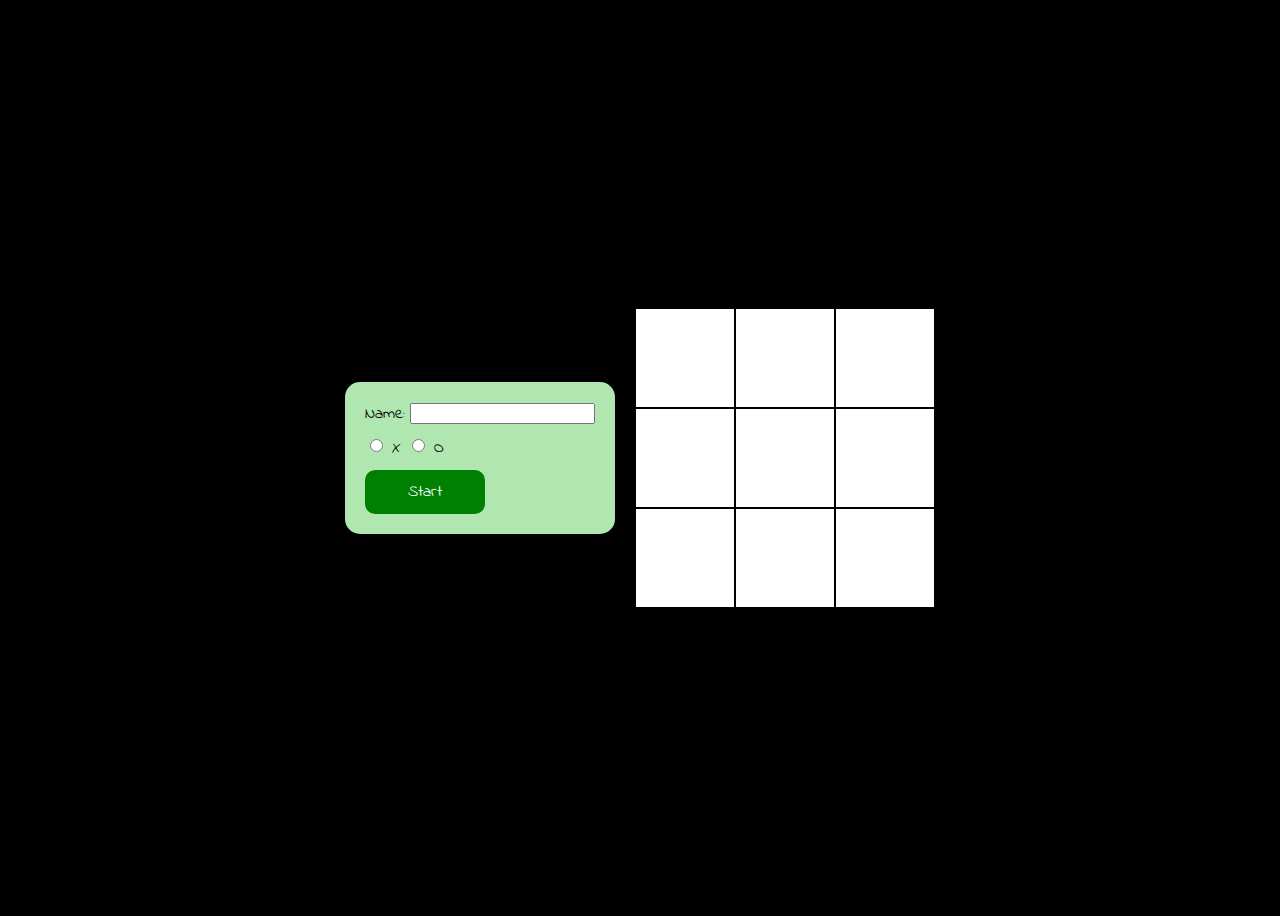
<file: index.html>
<!DOCTYPE html>
<html lang="en">
<head>
    <meta charset="UTF-8">
    <meta name="viewport" content="width=device-width, initial-scale=1.0">
    <link rel="stylesheet" href="style.css">
    <title>Document</title>
</head>
<body>
    <form class = "form">
        <div>
        <label for="name">Name:</label>
        <input type="text" id="name" required>
        </div>
        <div class="radio-group">
            <input type="radio" id="X" name="choice" value="X">
            <label for="X">X</label>

            <input type="radio" id="O" name="choice" value="O">
            <label for="O">O</label>
        </div>    
        <button class="submit" type="submit">Start</button>
    </form>
    <div>
    <div id="results"></div>
    <div class = "board">
        <button id = "btn0"></button>
        <button id = "btn1"></button>
        <button id = "btn2"></button>
        <button id = "btn3"></button>
        <button id = "btn4"></button>
        <button id = "btn5"></button>
        <button id = "btn6"></button>
        <button id = "btn7"></button>
        <button id = "btn8"></button>
    </div>
    </div>
    
    <script src="script.js"></script>
</body>
</html>
</file>
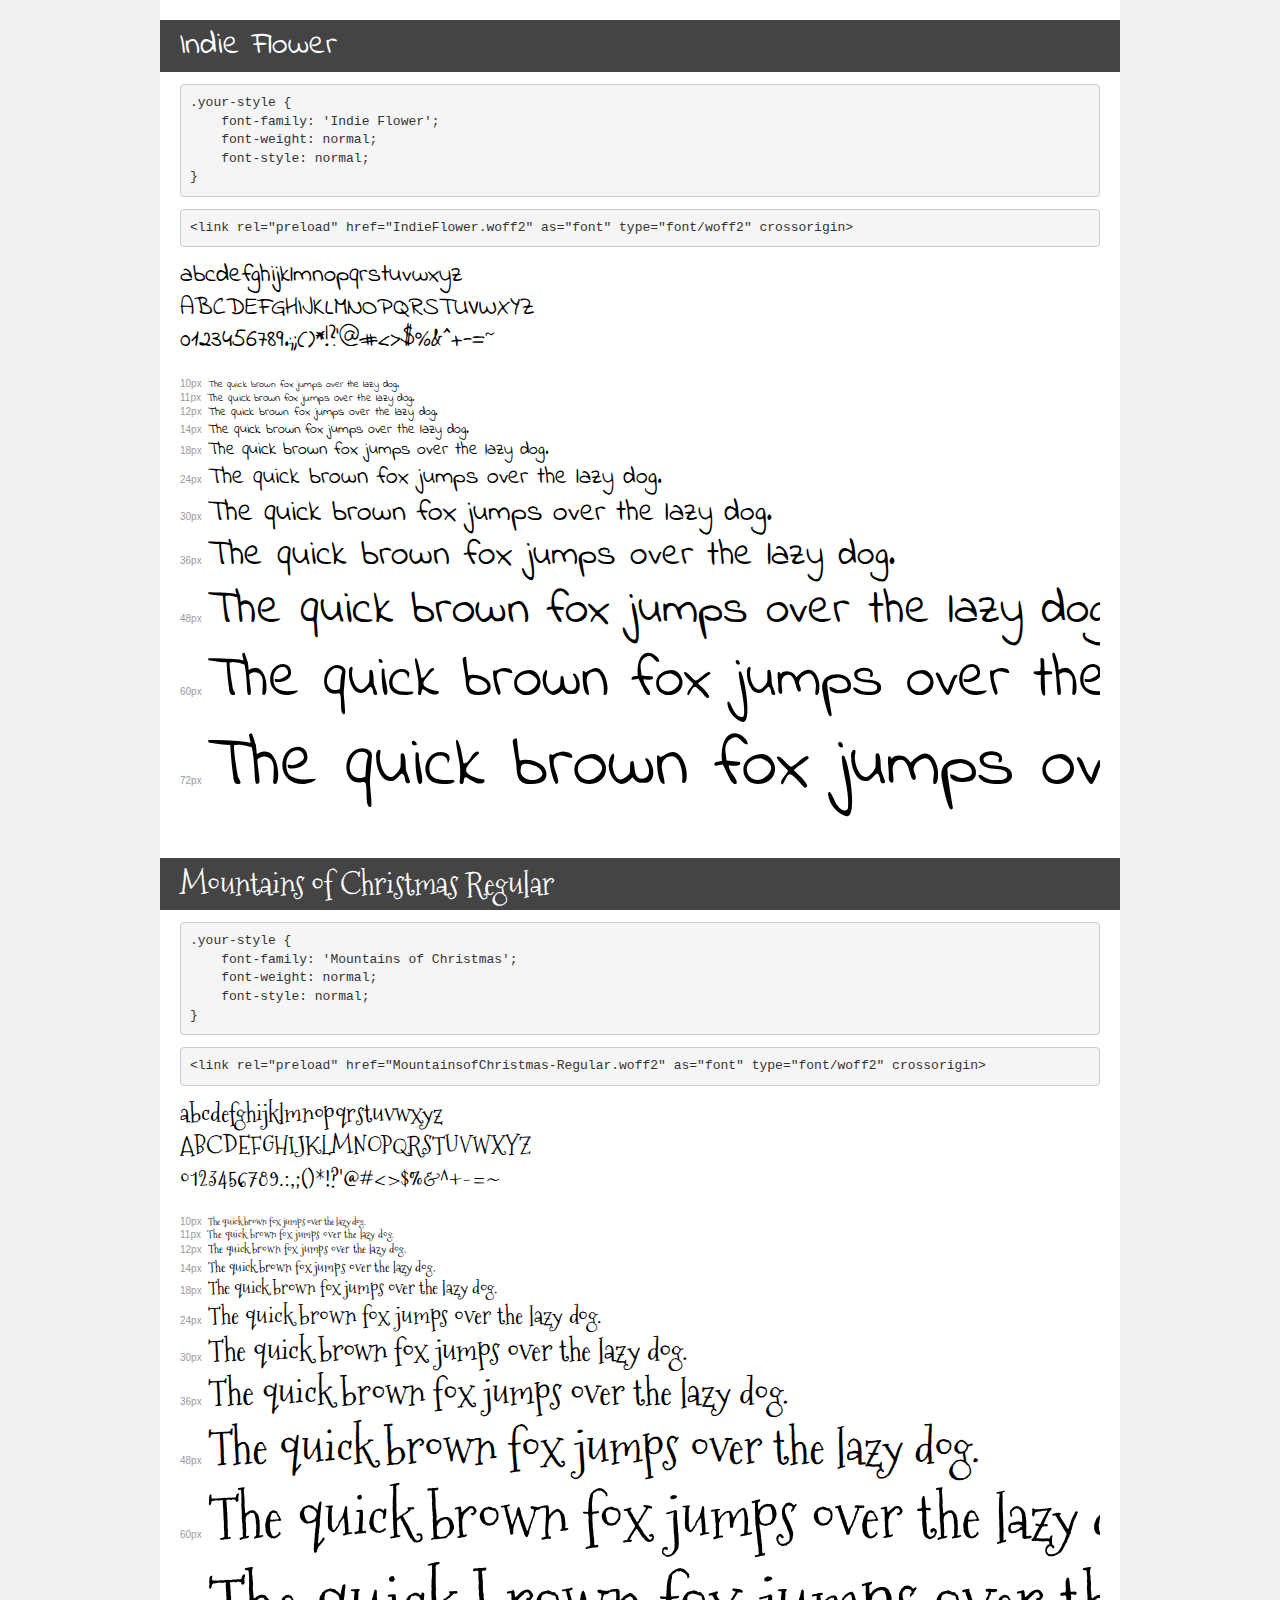
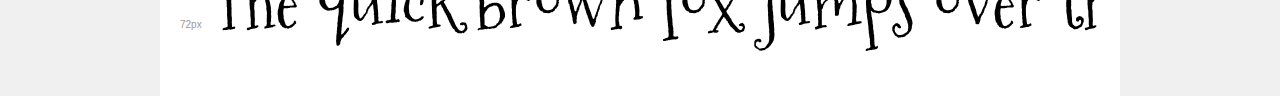
<file: fonts/demo.html>
<!DOCTYPE html>
<html lang="en">
<head>
    <meta charset="utf-8">
    <meta http-equiv="X-UA-Compatible" content="IE=edge">
    <meta name="viewport" content="width=device-width, initial-scale=1">
    <meta name="robots" content="noindex, noarchive">
    <meta name="format-detection" content="telephone=no">
    <title>Transfonter demo</title>
    <link href="stylesheet.css" rel="stylesheet">
    <style>
        /*
        http://meyerweb.com/eric/tools/css/reset/
        v2.0 | 20110126
        License: none (public domain)
        */
        html, body, div, span, applet, object, iframe,
        h1, h2, h3, h4, h5, h6, p, blockquote, pre,
        a, abbr, acronym, address, big, cite, code,
        del, dfn, em, img, ins, kbd, q, s, samp,
        small, strike, strong, sub, sup, tt, var,
        b, u, i, center,
        dl, dt, dd, ol, ul, li,
        fieldset, form, label, legend,
        table, caption, tbody, tfoot, thead, tr, th, td,
        article, aside, canvas, details, embed,
        figure, figcaption, footer, header, hgroup,
        menu, nav, output, ruby, section, summary,
        time, mark, audio, video {
            margin: 0;
            padding: 0;
            border: 0;
            font-size: 100%;
            font: inherit;
            vertical-align: baseline;
        }
        /* HTML5 display-role reset for older browsers */
        article, aside, details, figcaption, figure,
        footer, header, hgroup, menu, nav, section {
            display: block;
        }
        body {
            line-height: 1;
        }
        ol, ul {
            list-style: none;
        }
        blockquote, q {
            quotes: none;
        }
        blockquote:before, blockquote:after,
        q:before, q:after {
            content: '';
            content: none;
        }
        table {
            border-collapse: collapse;
            border-spacing: 0;
        }
        /* demo styles */
        body {
            background: #f0f0f0;
            color: #000;
        }
        .page {
            background: #fff;
            width: 920px;
            margin: 0 auto;
            padding: 20px 20px 0 20px;
            overflow: hidden;
        }
        .font-container {
            overflow-x: auto;
            overflow-y: hidden;
            margin-bottom: 40px;
            line-height: 1.3;
            white-space: nowrap;
            padding-bottom: 5px;
        }
        h1 {
            position: relative;
            background: #444;
            font-size: 32px;
            color: #fff;
            padding: 10px 20px;
            margin: 0 -20px 12px -20px;
        }
        .letters {
            font-size: 25px;
            margin-bottom: 20px;
        }
        .s10:before {
            content: '10px';
        }
        .s11:before {
            content: '11px';
        }
        .s12:before {
            content: '12px';
        }
        .s14:before {
            content: '14px';
        }
        .s18:before {
            content: '18px';
        }
        .s24:before {
            content: '24px';
        }
        .s30:before {
            content: '30px';
        }
        .s36:before {
            content: '36px';
        }
        .s48:before {
            content: '48px';
        }
        .s60:before {
            content: '60px';
        }
        .s72:before {
            content: '72px';
        }
        .s10:before, .s11:before, .s12:before, .s14:before,
        .s18:before, .s24:before, .s30:before, .s36:before,
        .s48:before, .s60:before, .s72:before {
            font-family: Arial, sans-serif;
            font-size: 10px;
            font-weight: normal;
            font-style: normal;
            color: #999;
            padding-right: 6px;
        }
        pre {
            display: block;
            padding: 9px;
            margin: 0 0 12px;
            font-family: Monaco, Menlo, Consolas, "Courier New", monospace;
            font-size: 13px;
            line-height: 1.428571429;
            color: #333;
            font-weight: normal;
            font-style: normal;
            background-color: #f5f5f5;
            border: 1px solid #ccc;
            overflow-x: auto;
            border-radius: 4px;
        }
        /* responsive */
        @media (max-width: 959px) {
            .page {
                width: auto;
                margin: 0;
            }
        }
    </style>
</head>
<body>
<div class="page">
    <div class="demo">
        <h1 style="font-family: 'Indie Flower'; font-weight: normal; font-style: normal;">Indie Flower</h1>
        <pre title="Usage">.your-style {
    font-family: 'Indie Flower';
    font-weight: normal;
    font-style: normal;
}</pre>
        <pre title="Preload (optional)">
&lt;link rel=&quot;preload&quot; href=&quot;IndieFlower.woff2&quot; as=&quot;font&quot; type=&quot;font/woff2&quot; crossorigin&gt;</pre>
        <div class="font-container" style="font-family: 'Indie Flower'; font-weight: normal; font-style: normal;">
            <p class="letters">
                abcdefghijklmnopqrstuvwxyz<br>
ABCDEFGHIJKLMNOPQRSTUVWXYZ<br>
                0123456789.:,;()*!?'@#&lt;&gt;$%&^+-=~
            </p>
            <p class="s10" style="font-size: 10px;">The quick brown fox jumps over the lazy dog.</p>
            <p class="s11" style="font-size: 11px;">The quick brown fox jumps over the lazy dog.</p>
            <p class="s12" style="font-size: 12px;">The quick brown fox jumps over the lazy dog.</p>
            <p class="s14" style="font-size: 14px;">The quick brown fox jumps over the lazy dog.</p>
            <p class="s18" style="font-size: 18px;">The quick brown fox jumps over the lazy dog.</p>
            <p class="s24" style="font-size: 24px;">The quick brown fox jumps over the lazy dog.</p>
            <p class="s30" style="font-size: 30px;">The quick brown fox jumps over the lazy dog.</p>
            <p class="s36" style="font-size: 36px;">The quick brown fox jumps over the lazy dog.</p>
            <p class="s48" style="font-size: 48px;">The quick brown fox jumps over the lazy dog.</p>
            <p class="s60" style="font-size: 60px;">The quick brown fox jumps over the lazy dog.</p>
            <p class="s72" style="font-size: 72px;">The quick brown fox jumps over the lazy dog.</p>
        </div>
    </div>

    <div class="demo">
        <h1 style="font-family: 'Mountains of Christmas'; font-weight: normal; font-style: normal;">Mountains of Christmas Regular</h1>
        <pre title="Usage">.your-style {
    font-family: 'Mountains of Christmas';
    font-weight: normal;
    font-style: normal;
}</pre>
        <pre title="Preload (optional)">
&lt;link rel=&quot;preload&quot; href=&quot;MountainsofChristmas-Regular.woff2&quot; as=&quot;font&quot; type=&quot;font/woff2&quot; crossorigin&gt;</pre>
        <div class="font-container" style="font-family: 'Mountains of Christmas'; font-weight: normal; font-style: normal;">
            <p class="letters">
                abcdefghijklmnopqrstuvwxyz<br>
ABCDEFGHIJKLMNOPQRSTUVWXYZ<br>
                0123456789.:,;()*!?'@#&lt;&gt;$%&^+-=~
            </p>
            <p class="s10" style="font-size: 10px;">The quick brown fox jumps over the lazy dog.</p>
            <p class="s11" style="font-size: 11px;">The quick brown fox jumps over the lazy dog.</p>
            <p class="s12" style="font-size: 12px;">The quick brown fox jumps over the lazy dog.</p>
            <p class="s14" style="font-size: 14px;">The quick brown fox jumps over the lazy dog.</p>
            <p class="s18" style="font-size: 18px;">The quick brown fox jumps over the lazy dog.</p>
            <p class="s24" style="font-size: 24px;">The quick brown fox jumps over the lazy dog.</p>
            <p class="s30" style="font-size: 30px;">The quick brown fox jumps over the lazy dog.</p>
            <p class="s36" style="font-size: 36px;">The quick brown fox jumps over the lazy dog.</p>
            <p class="s48" style="font-size: 48px;">The quick brown fox jumps over the lazy dog.</p>
            <p class="s60" style="font-size: 60px;">The quick brown fox jumps over the lazy dog.</p>
            <p class="s72" style="font-size: 72px;">The quick brown fox jumps over the lazy dog.</p>
        </div>
    </div>

</div>
</body>
</html>
</file>
<file: style.css>
@font-face {
    font-family: 'Indie Flower';
    src: url('fonts/IndieFlower.woff2') format('woff2'),
        url('fonts/IndieFlower.woff') format('woff');
    font-weight: normal;
    font-style: normal;
    font-display: swap;
}

@font-face {
    font-family: 'Mountains of Christmas';
    src: url('fonts/MountainsofChristmas-Regular.woff2') format('woff2'),
        url('fonts/MountainsofChristmas-Regular.woff') format('woff');
    font-weight: normal;
    font-style: normal;
    font-display: swap;
}
body{
    background-color:rgb(0, 0, 0);
    display:flex;
    justify-content: center;
    align-items:center;
    height:100vh;
    font-family:"Indie Flower";
}
.board{
    background-color: white;
    display:grid;
    grid-template-columns: repeat(3, 1fr);
    grid-template-rows:repeat(3,1fr);
    width:300px;
    height:300px;
    font-family:"Mountains of Christmas";
}
button{
    all:unset;
    border: 1px solid rgb(0, 0, 0);
    display:flex;
    justify-content:center;
    align-items:center;
}
.form{
    background-color:rgb(176, 230, 176);
    margin-right:20px;
    padding:20px;
    border-radius: 15px;
    display:flex;
    flex-direction:column;
    gap:10px;
}
.submit{
    all:unset;
    background-color:green;
    color:white;
    border-radius:10px;
    padding:10px;
    max-width:100px;
    text-align: center;
    


}
#results{
    font-size: 20px;
    text-align: center;
    color:white;
}
</file>
<file: fonts/stylesheet.css>
@font-face {
    font-family: 'Indie Flower';
    src: url('IndieFlower.woff2') format('woff2'),
        url('IndieFlower.woff') format('woff');
    font-weight: normal;
    font-style: normal;
    font-display: swap;
}

@font-face {
    font-family: 'Mountains of Christmas';
    src: url('MountainsofChristmas-Regular.woff2') format('woff2'),
        url('MountainsofChristmas-Regular.woff') format('woff');
    font-weight: normal;
    font-style: normal;
    font-display: swap;
}
</file>
